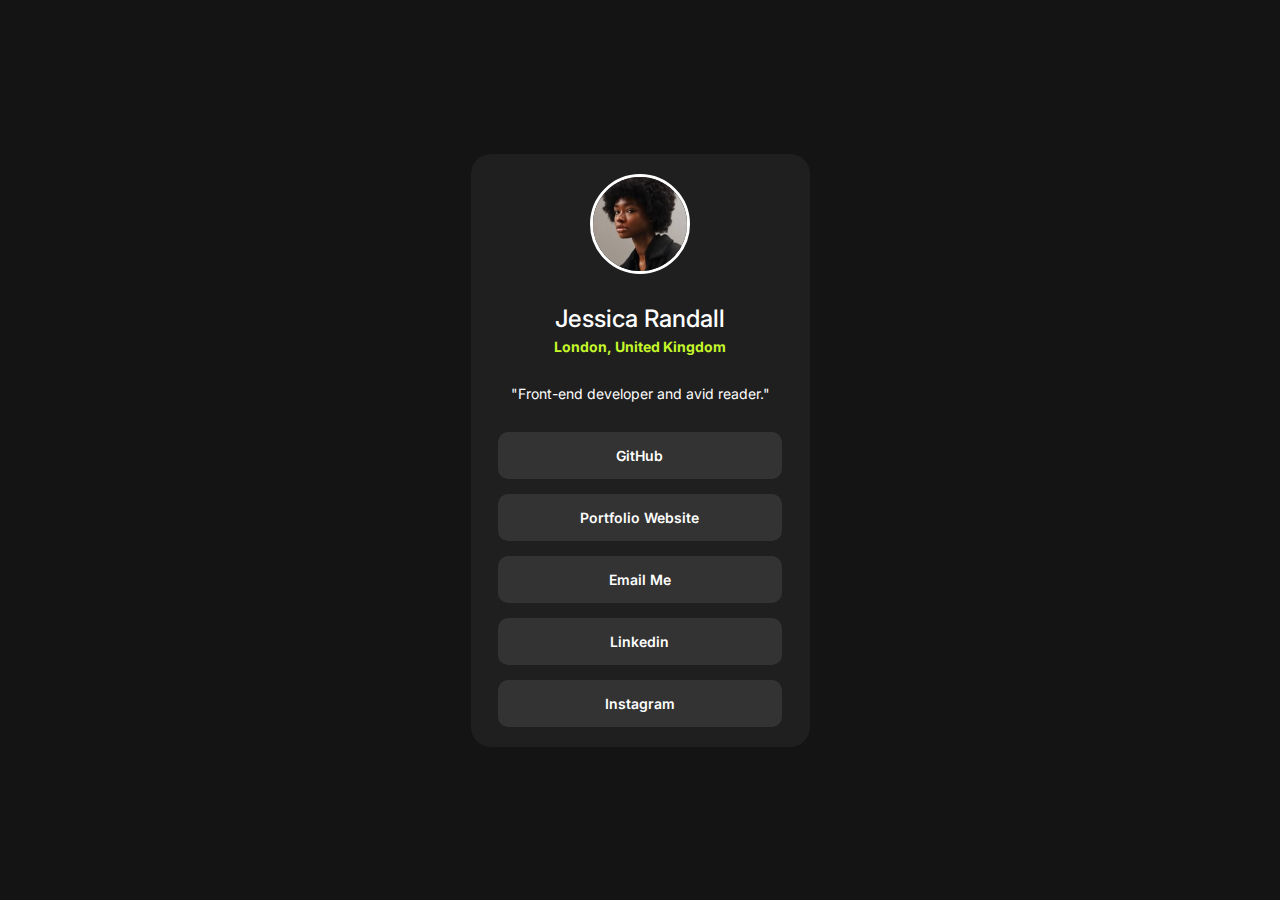
<file: index.html>
<!DOCTYPE html>
<html lang="en">

<head>
  <meta charset="UTF-8">
  <meta name="viewport" content="width=device-width, initial-scale=1.0">
  <link rel="stylesheet" href="style.css">  
  <title>social-links-profile</title>
  <link rel="preconnect" href="https://fonts.googleapis.com">
<link rel="preconnect" href="https://fonts.gstatic.com" crossorigin>
<link href="https://fonts.googleapis.com/css2?family=Inter:ital,opsz,wght@0,14..32,100..900;1,14..32,100..900&display=swap" rel="stylesheet">
</head>

<body>

  <main>
    <div class="wrapper">
      <div class="owner-image"><img src="avatar-jessica.jpeg" alt="owner's image"></div>
      <div class="head-text">
        <p class="name">Jessica Randall</p>
        <p class="location">London, United Kingdom</p>
      </div>
      <p class="bio">"Front-end developer and avid reader."</p>
      <div class="links">
        <a href="#">GitHub</a>
        <a href="#">Portfolio Website</a>
        <a href="#">Email Me</a>
        <a href="#">Linkedin</a>
        <a href="#">Instagram</a>
      </div>
    </div>
    <!--
    <div class="attribution">
      Challenge by <a href="https://www.frontendmentor.io?ref=challenge" target="_blank">Frontend Mentor</a>. 
      Coded by <a href="#">YOgechukwu Onuora</a>.
    </div>
    -->
  </main>

</body>

</html>
</file>
<file: style.css>
* {
    box-sizing: border-box;
    margin: 0;
    padding: 0;
    color: var(--text-color);
    font-family: "Inter", serif;
    text-align: center;
}

:root {
    --background-color: hsl(0, 0%, 8%);
    --wrapper-color: hsl(0, 0%, 12%);
    --links-color: hsl(0, 0%, 20%);
    --text-color: hsl(0, 0%, 100%);
    --secondary-color: hsl(75, 94%, 57%);
}

body {
    background-color: var(--background-color)
}

main {
    height: 100vh;
    width: 100%;
    display: flex;
    align-items: center;
    justify-content: center;
}

.wrapper {
    height: fit-content;
    width: fit-content;
    background-color: var(--wrapper-color);
    border-radius: 20px;
    display: flex;
    flex-direction: column;
    align-items: center;
    gap: 30px;
    padding: 20px;
}

.owner-image {
    height: 100px;
    width: 100px;
    border: 3px solid var(--text-color);
    border-radius: 50px;
}

.owner-image img {
    width: 100%;
    height: 100%;
    object-fit: cover;
    border-radius: inherit;
}

p.name {
    font-size: 24px;
    font-weight: 500;
    margin-bottom: 5px;
}

p.location {
    font-size: 14px;
    color: var(--secondary-color);
    font-weight: 700;
}

p.bio {
    font-size: 14px;
    padding: 0 20px;
}

.links {
    display: flex;
    flex-direction: column;
    width: 100%;
    gap: 15px;
}

a {
    text-decoration: none;
    text-wrap: nowrap;
}

.links a {
    width: 95%;
    background-color: var(--links-color);
    font-size: 14px;
    padding: 15px 0px;
    border-radius: 10px;
    font-weight: 600;
    align-self: center;
    cursor: pinter;
    transition: 0.1s;
}

.links a:hover {
    background-color: var(--secondary-color);
    color: var(--wrapper-color)
}

































/* .attribution { font-size: 11px; text-align: center; position: fixed; margin-bottom: 0; }
.attribution a { color: hsl(228, 45%, 44%); } */
</file>
<file: social-links-profile-main/style.css>
* {
    box-sizing: border-box;
    margin: 0;
    padding: 0;
    color: var(--text-color);
    font-family: "Inter", serif;
    text-align: center;
}

:root {
    --background-color: hsl(0, 0%, 8%);
    --wrapper-color: hsl(0, 0%, 12%);
    --links-color: hsl(0, 0%, 20%);
    --text-color: hsl(0, 0%, 100%);
    --secondary-color: hsl(75, 94%, 57%);
}

body {
    background-color: var(--background-color)
}

main {
    height: 100vh;
    width: 100%;
    display: flex;
    align-items: center;
    justify-content: center;
}

.wrapper {
    height: fit-content;
    width: fit-content;
    background-color: var(--wrapper-color);
    border-radius: 20px;
    display: flex;
    flex-direction: column;
    align-items: center;
    gap: 30px;
    padding: 20px;
}

.owner-image {
    height: 100px;
    width: 100px;
    border: 3px solid var(--text-color);
    border-radius: 50px;
}

.owner-image img {
    width: 100%;
    height: 100%;
    object-fit: cover;
    border-radius: inherit;
}

p.name {
    font-size: 24px;
    font-weight: 500;
    margin-bottom: 5px;
}

p.location {
    font-size: 14px;
    color: var(--secondary-color);
    font-weight: 700;
}

p.bio {
    font-size: 14px;
    padding: 0 20px;
}

.links {
    display: flex;
    flex-direction: column;
    width: 100%;
    gap: 15px;
}

a {
    text-decoration: none;
    text-wrap: nowrap;
}

.links a {
    width: 95%;
    background-color: var(--links-color);
    font-size: 14px;
    padding: 15px 0px;
    border-radius: 10px;
    font-weight: 600;
    align-self: center;
    cursor: pinter;
    transition: 0.1s;
}

.links a:hover {
    background-color: var(--secondary-color);
    color: var(--wrapper-color)
}

































/* .attribution { font-size: 11px; text-align: center; position: fixed; margin-bottom: 0; }
.attribution a { color: hsl(228, 45%, 44%); } */
</file>
